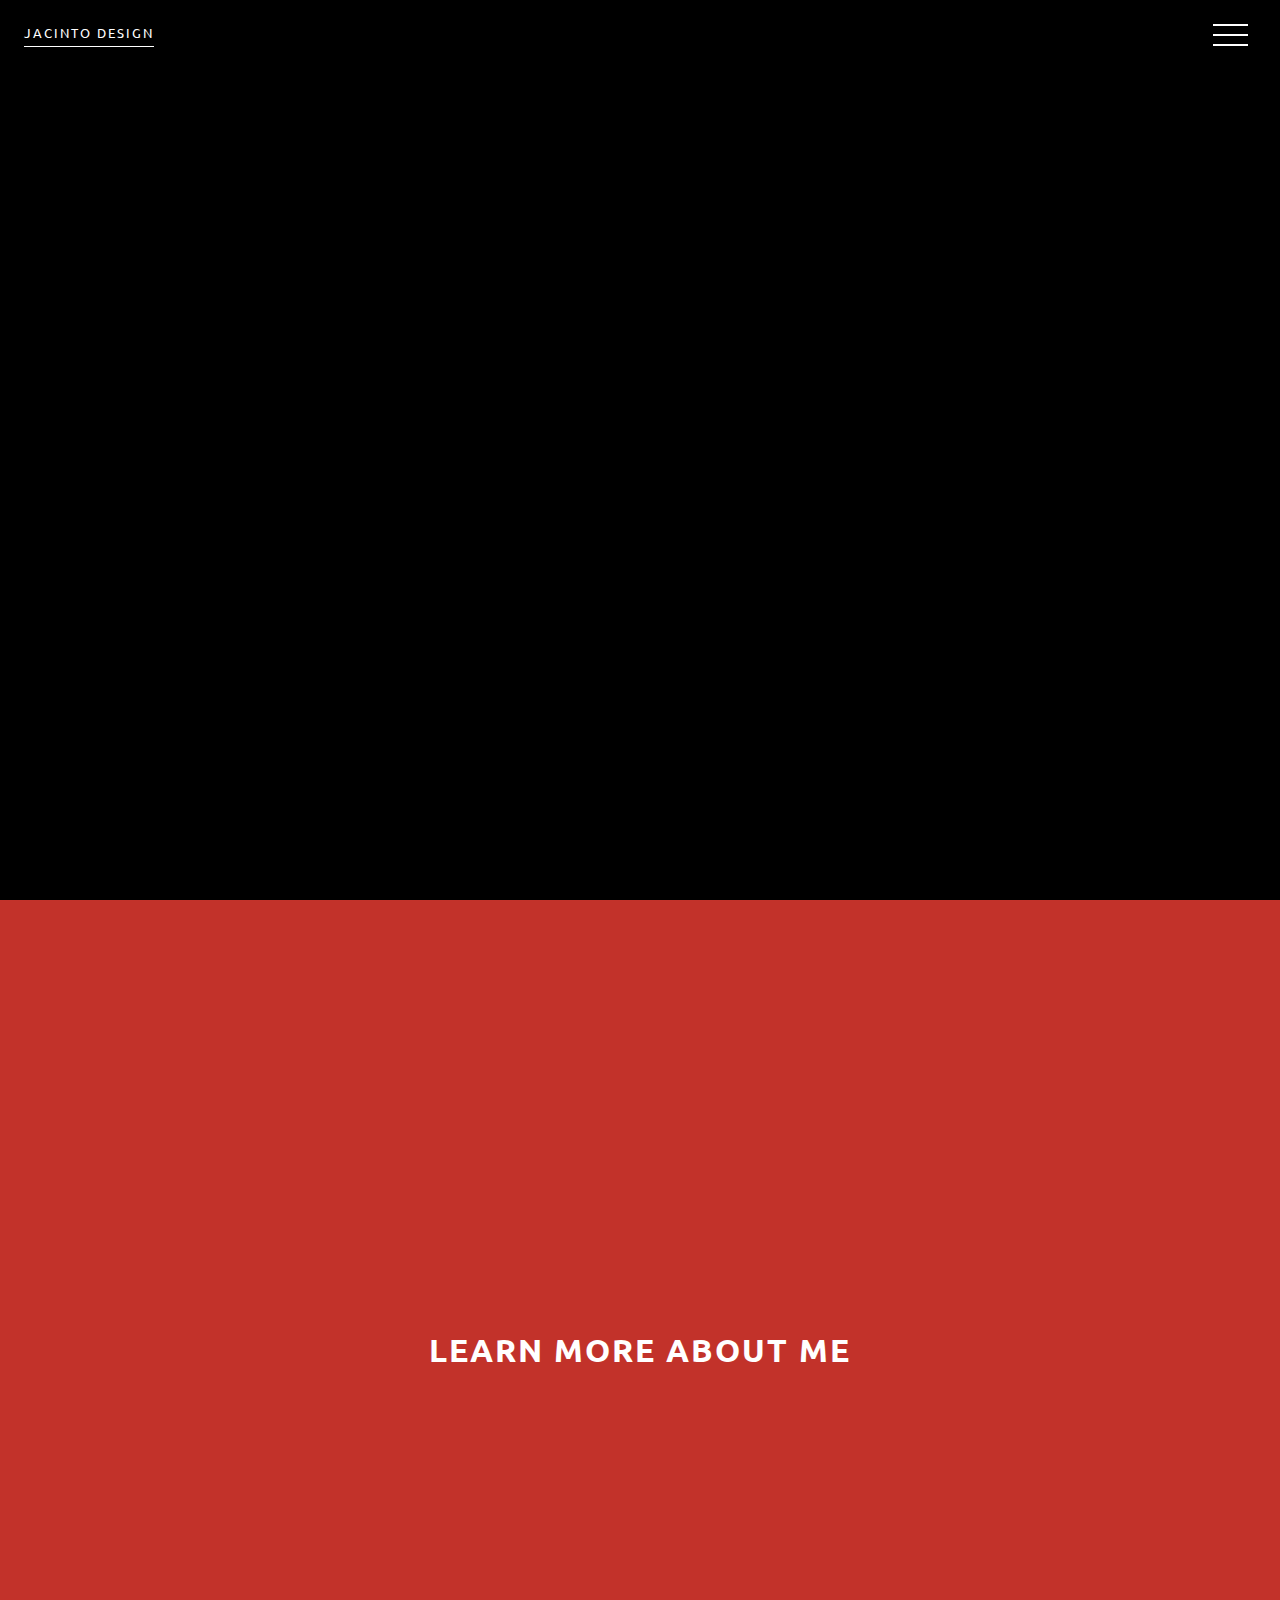
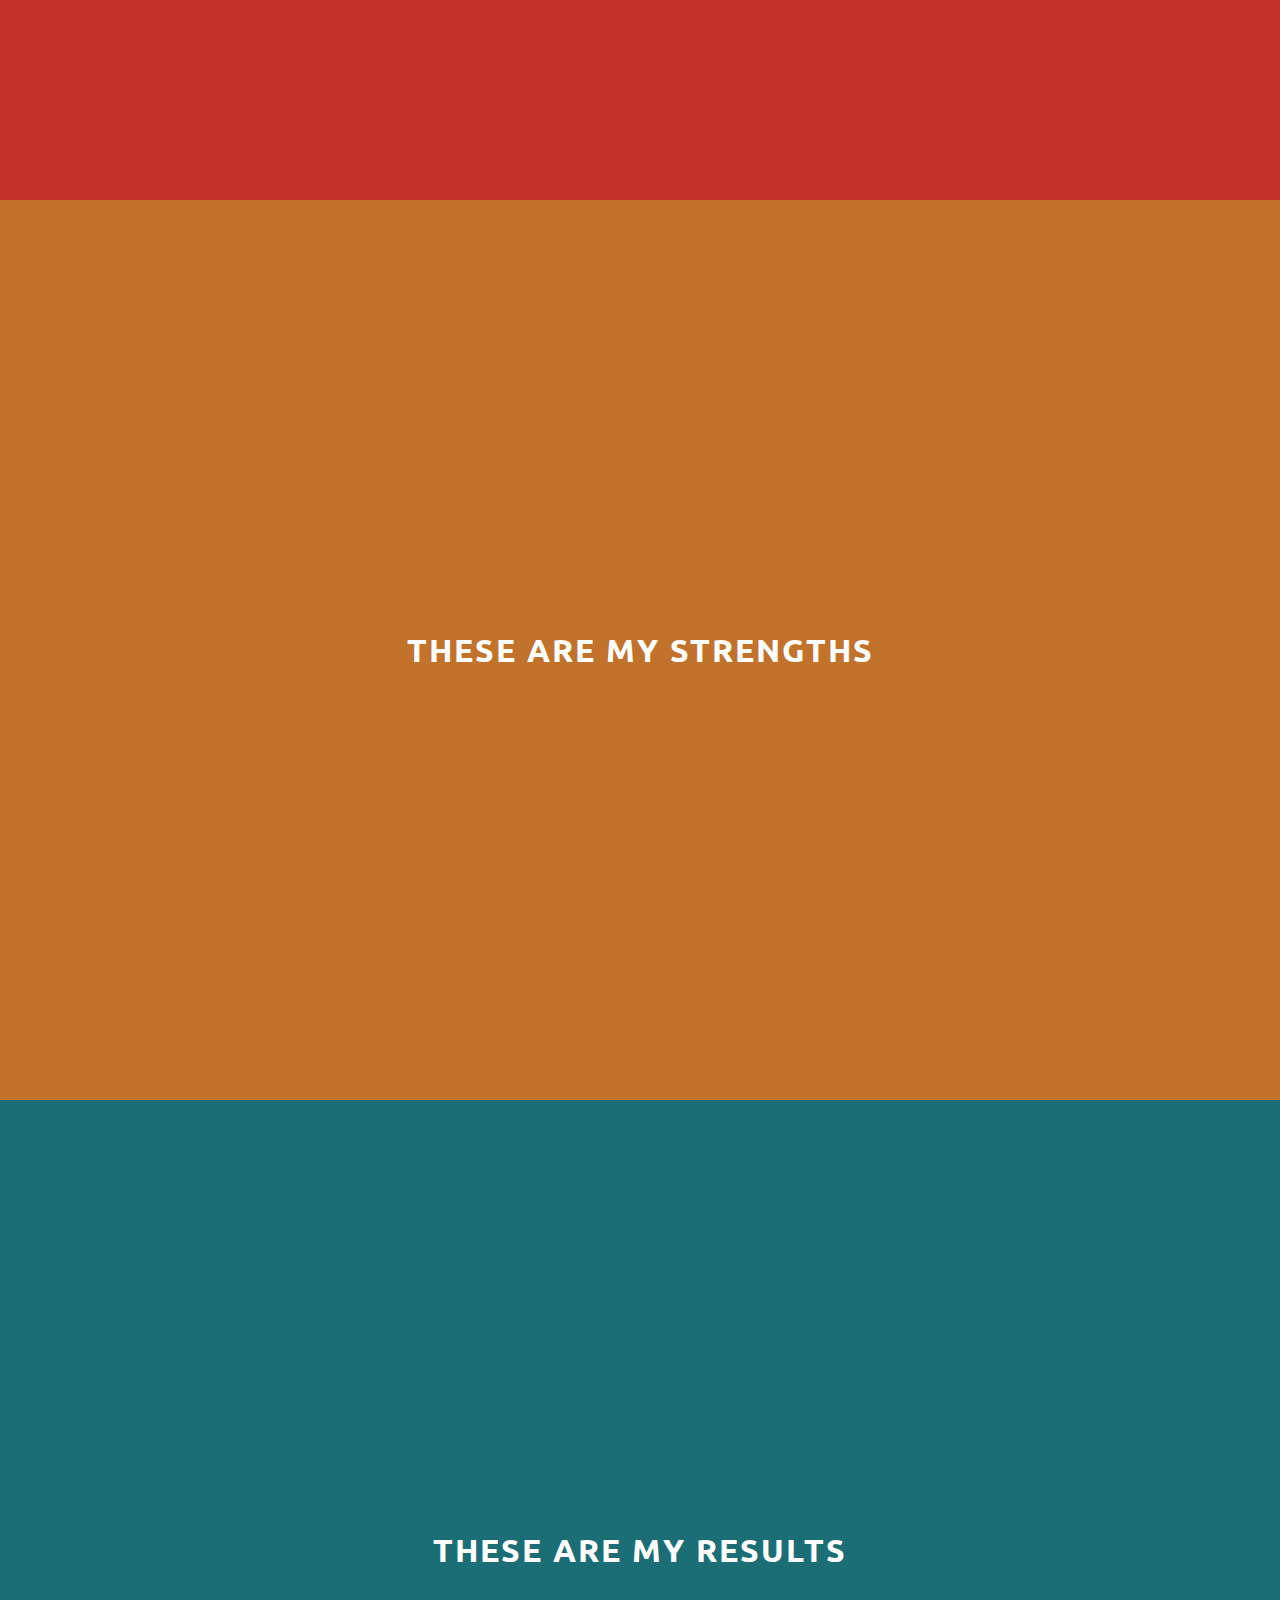
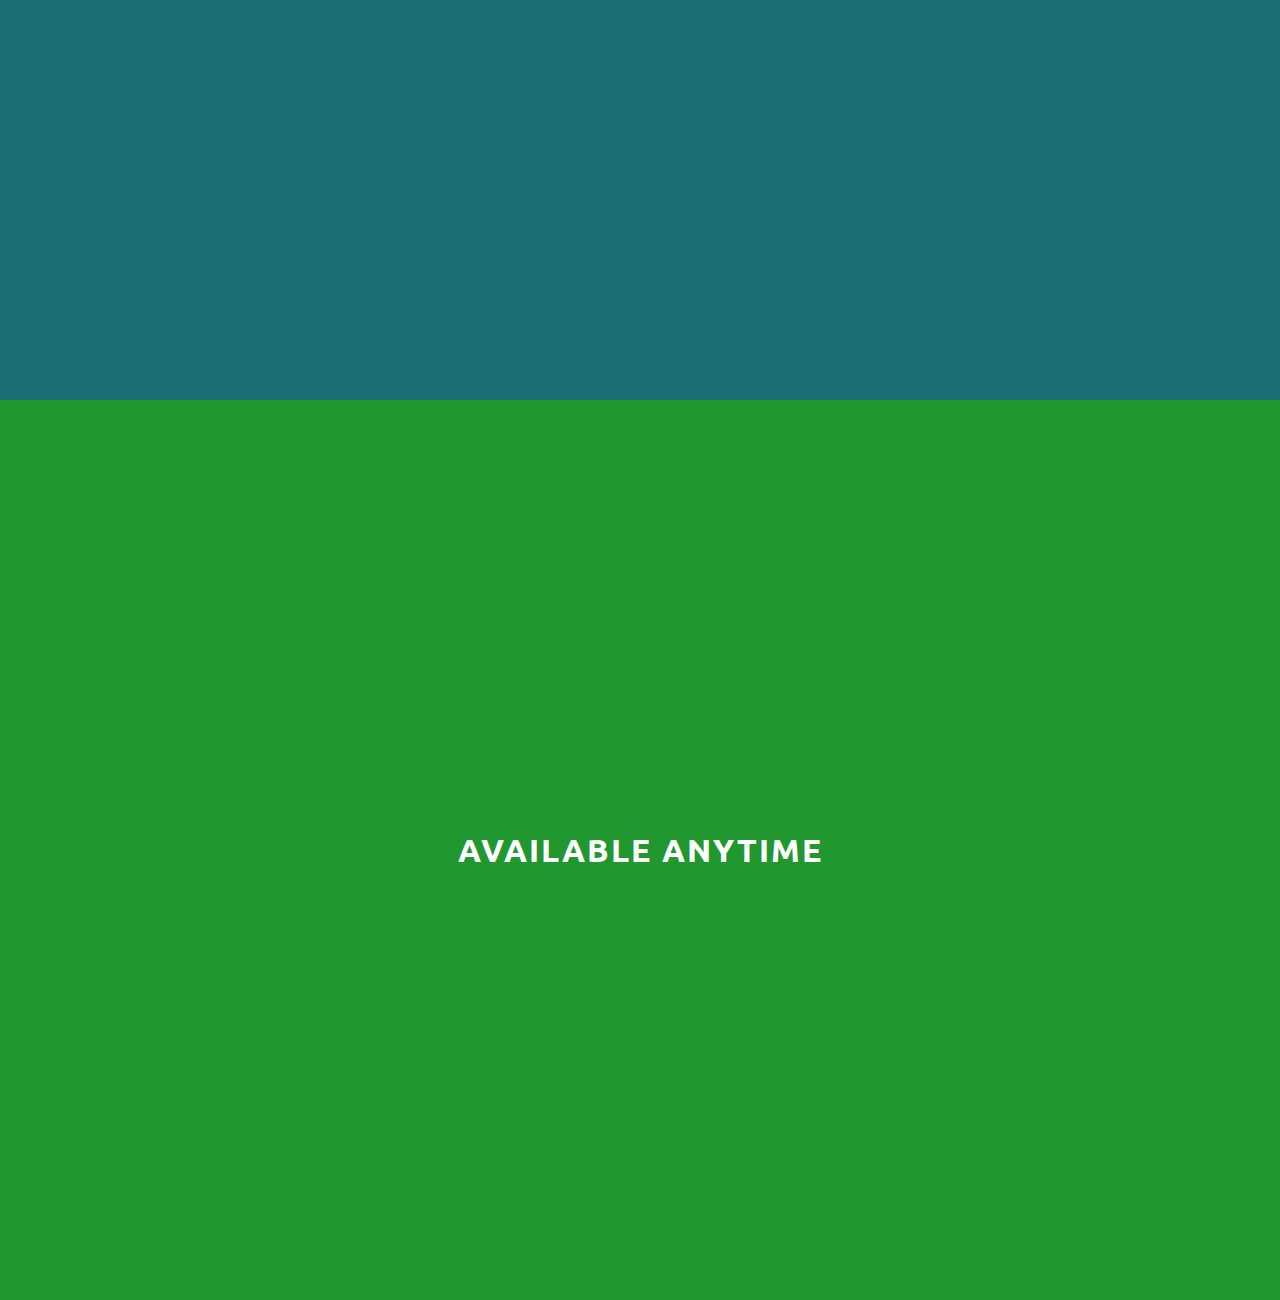
<file: animated-navigation/index.html>
<!DOCTYPE html>
<html lang="en">
  <head>
    <meta charset="UTF-8" />
    <meta name="viewport" content="width=device-width, initial-scale=1.0" />
    <title>Animated Navigation</title>
    <link rel="icon" type="image/png" href="favicon-32x32.png" />
    <link rel="stylesheet" href="style.css" />
  </head>
  <body>
    <!-- Menu Overlay -->
    <div class="overlay overlay-slide-left" id="overlay">
      <!-- Menu Items -->
      <nav>
        <ul>
          <li id="nav-1" class="slide-out-1"><a href="#home">Home</a></li>
          <li id="nav-2" class="slide-out-2"><a href="#about">About</a></li>
          <li id="nav-3" class="slide-out-3"><a href="#skills">Skills</a></li>
          <li id="nav-4" class="slide-out-4">
            <a href="#projects">Projects</a>
          </li>
          <li id="nav-5" class="slide-out-5"><a href="#contact">Contact</a></li>
        </ul>
      </nav>
    </div>
    <!-- Menu Bars -->
    <div class="menu-bars" id="menu-bars">
      <div class="bar1"></div>
      <div class="bar2"></div>
      <div class="bar3"></div>
    </div>

    <!-- Sections -->
    <section id="home">
      <a href="https://jacinto.design" target="_blank">Jacinto Design</a>
    </section>
    <section id="about"><h1>Learn More About Me</h1></section>
    <section id="skills"><h1>These Are My Strengths</h1></section>
    <section id="projects"><h1>These Are My Results</h1></section>
    <section id="contact"><h1>Available Anytime</h1></section>
    <!-- Script -->
    <script src="script.js"></script>
  </body>
</html>
</file>
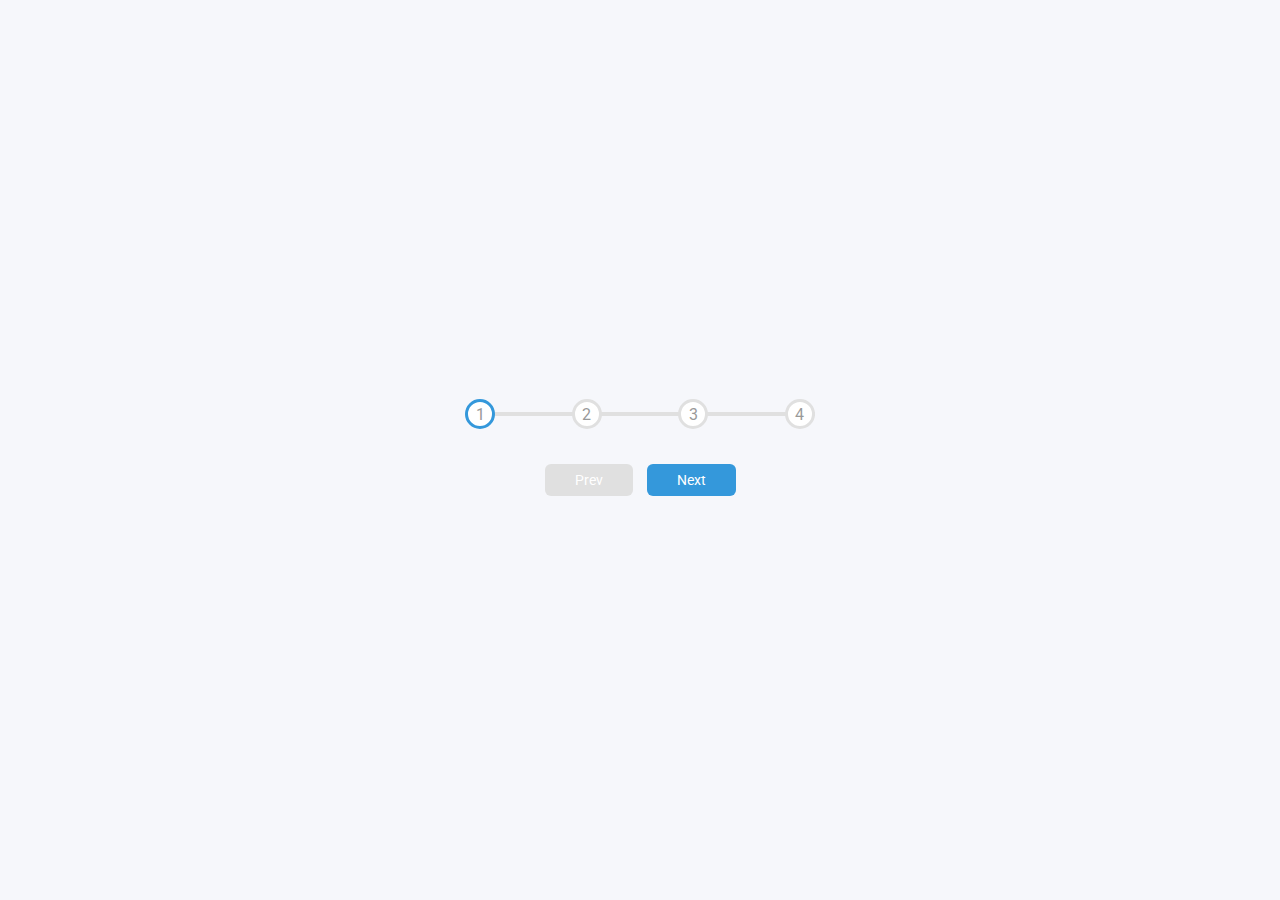
<file: Progress-Steps/index.html>
<!DOCTYPE html>
<html lang="en">
  <head>
    <meta charset="UTF-8" />
    <meta http-equiv="X-UA-Compatible" content="IE=edge" />
    <meta name="viewport" content="width=device-width, initial-scale=1.0" />
    <link rel="stylesheet" href="style.css" />
    <title>Progress Steps</title>
  </head>
  <body>
    <div class="container">
      <div class="progress-container">
        <div class="progress" id="progress"></div>
        <div class="circle active">1</div>
        <div class="circle">2</div>
        <div class="circle">3</div>
        <div class="circle">4</div>
      </div>
      <button class="btn" id="prev" disabled>Prev</button>
      <button class="btn" id="next">Next</button>
    </div>

    <!-- Script -->
    <script src="script.js"></script>
  </body>
</html>
</file>
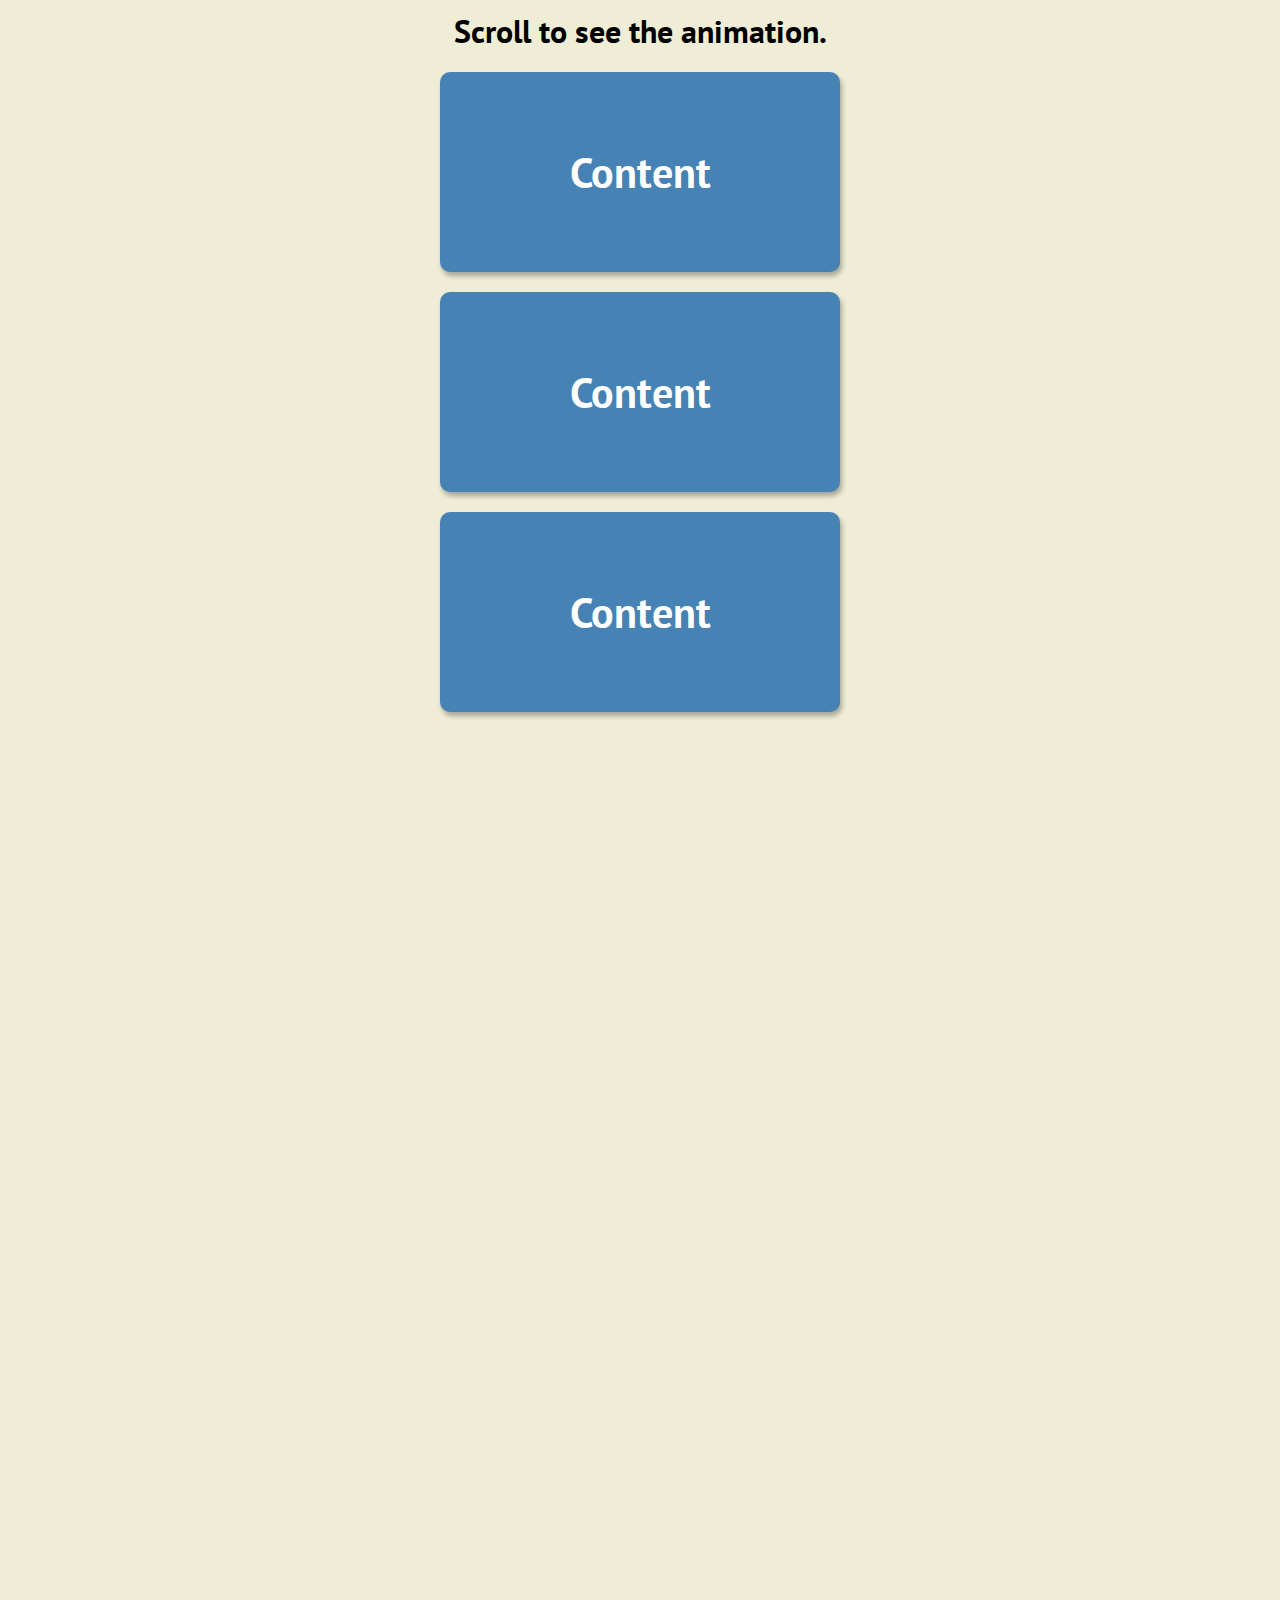
<file: ScrollAnimation/index.html>
<!DOCTYPE html>
<html lang="en">
  <head>
    <meta charset="UTF-8" />
    <meta http-equiv="X-UA-Compatible" content="IE=edge" />
    <meta name="viewport" content="width=device-width, initial-scale=1.0" />
    <link rel="stylesheet" href="style.css" />
    <title>Scroll Animation</title>
  </head>
  <body>
    <h1>Scroll to see the animation.</h1>
    <div class="box">
      <h2>Content</h2>
    </div>
    <div class="box">
      <h2>Content</h2>
    </div>
    <div class="box">
      <h2>Content</h2>
    </div>
    <div class="box">
      <h2>Content</h2>
    </div>
    <div class="box">
      <h2>Content</h2>
    </div>
    <div class="box">
      <h2>Content</h2>
    </div>
    <div class="box">
      <h2>Content</h2>
    </div>
    <div class="box">
      <h2>Content</h2>
    </div>
    <div class="box">
      <h2>Content</h2>
    </div>
    <div class="box">
      <h2>Content</h2>
    </div>
    <div class="box">
      <h2>Content</h2>
    </div>
    <div class="box">
      <h2>Content</h2>
    </div>
    <div class="box">
      <h2>Content</h2>
    </div>
    <div class="box">
      <h2>Content</h2>
    </div>
    <div class="box">
      <h2>Content</h2>
    </div>
    <div class="box">
      <h2>Content</h2>
    </div>
    <div class="box">
      <h2>Content</h2>
    </div>
    <div class="box">
      <h2>Content</h2>
    </div>
    <div class="box">
      <h2>Content</h2>
    </div>

    <!-- Script -->
    <script src="script.js"></script>
  </body>
</html>
</file>
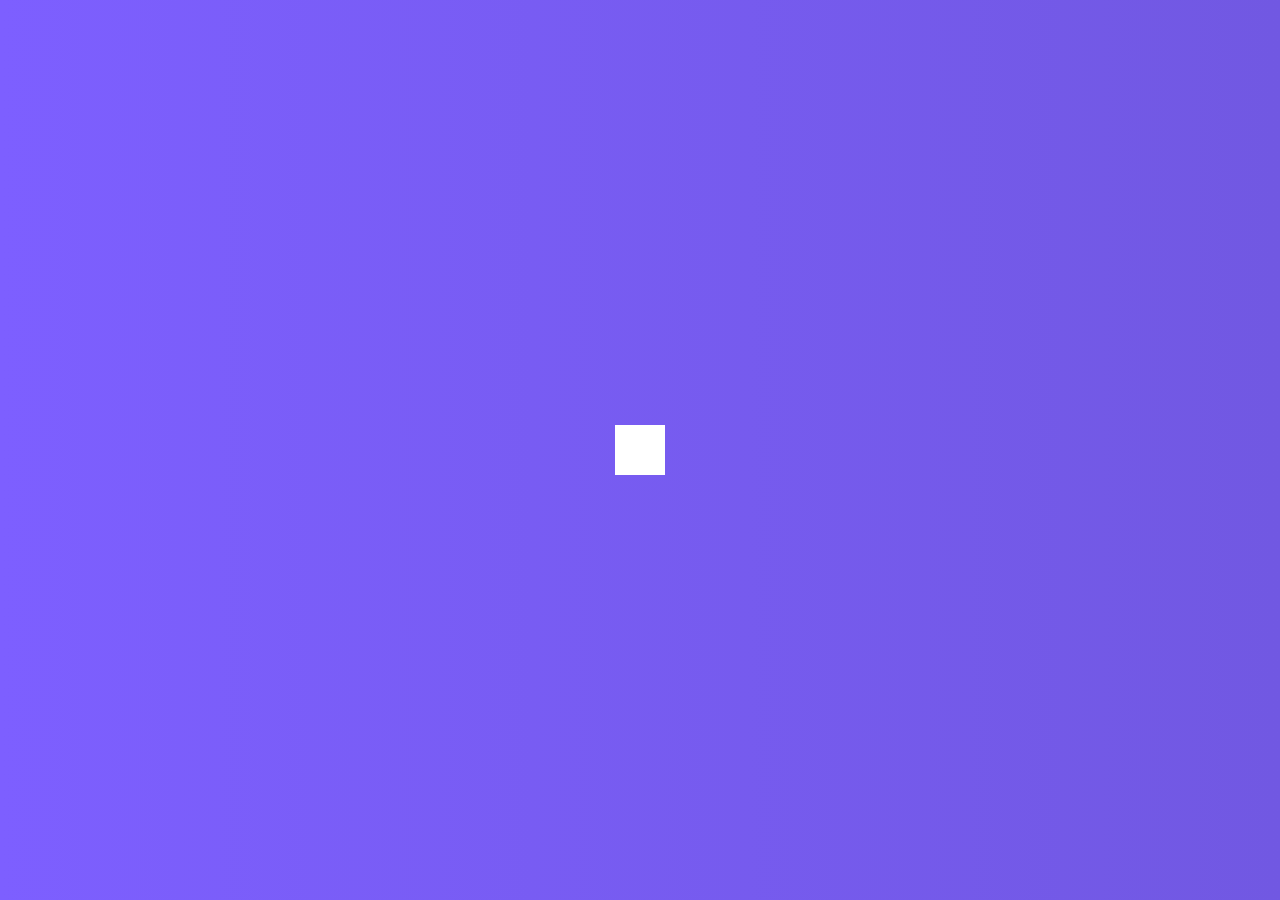
<file: SearchWidget/index.html>
<!DOCTYPE html>
<html lang="en">
  <head>
    <meta charset="UTF-8" />
    <meta http-equiv="X-UA-Compatible" content="IE=edge" />
    <meta name="viewport" content="width=device-width, initial-scale=1.0" />
    <link
      rel="stylesheet"
      href="https://cdnjs.cloudflare.com/ajax/libs/font-awesome/5.15.3/css/all.min.css"
      integrity="sha512-iBBXm8fW90+nuLcSKlbmrPcLa0OT92xO1BIsZ+ywDWZCvqsWgccV3gFoRBv0z+8dLJgyAHIhR35VZc2oM/gI1w=="
      crossorigin="anonymous"
    />
    <link rel="stylesheet" href="style.css" />
    <title>Search Widget</title>
  </head>
  <body>
    <div class="search">
      <input type="text" placeholder="Search..." class="input" />
      <button class="btn"><i class="fas fa-search"></i></button>
    </div>

    <!-- Script -->
    <script src="script.js"></script>
  </body>
</html>
</file>
<file: animated-navigation/style.css>
@import url("https://fonts.googleapis.com/css2?family=Ubuntu&display=swap");

:root {
  --primaryColor: #fff;
  --navColor1: #21292c;
  --navColor2: #c2322a;
  --navColor3: #c2722a;
  --navColor4: #1b6e76;
  --navColor5: #21972f;
}

html {
  box-sizing: border-box;
}

body {
  margin: 0;
  background: #000;
  font-family: "Ubuntu", sans-serif;
}

/* --- Navigation Menu ------------------------------ */

/* Overlay */
.overlay {
  position: fixed;
  z-index: 9;
  top: 0;
  left: 0;
  width: 100vw;
  height: 100vh;
  background-color: rgba(0, 0, 0, 0.6);
  transform: translateX(-100vw);
}

.overlay-slide-right {
  transition: all 0.4s ease-in-out;
  transform: translateX(0);
}

.overlay-slide-left {
  transition: all 0.8s ease-in-out;
  transform: translateX(-100vw);
}

/* Nav Menu Items */
nav,
nav ul {
  height: 100vh;
  margin: 0;
  padding: 0;
}

nav ul {
  display: flex;
  flex-direction: column;
  justify-content: stretch;
  list-style: none;
}

nav ul li {
  height: 20%;
  overflow: hidden;
}

nav li a {
  position: relative;
  top: 45%;
  color: #fff;
  text-transform: uppercase;
  letter-spacing: 4px;
  text-decoration: none;
  display: block;
  text-align: center;
}

nav li a:hover {
  transform: scale(1.2);
}

nav li a::before {
  content: "";
  width: 25vw;
  height: 3px;
  background-color: #fff;
  position: absolute;
  top: 47.5%;
  left: 0;
  opacity: 0;
}

nav li a:hover::before {
  opacity: 1;
}

nav li:nth-of-type(1) {
  background-color: var(--navColor1);
}
nav li:nth-of-type(2) {
  background-color: var(--navColor2);
}
nav li:nth-of-type(3) {
  background-color: var(--navColor3);
}
nav li:nth-of-type(4) {
  background-color: var(--navColor4);
}
nav li:nth-of-type(5) {
  background-color: var(--navColor5);
}

/* Slide animations */
.slide-in-1 {
  animation: slide-in 0.4s linear 0.2s both;
}
.slide-in-2 {
  animation: slide-in 0.4s linear 0.4s both;
}
.slide-in-3 {
  animation: slide-in 0.4s linear 0.6s both;
}
.slide-in-4 {
  animation: slide-in 0.4s linear 0.8s both;
}
.slide-in-5 {
  animation: slide-in 0.4s linear 1s both;
}

@keyframes slide-in {
  from {
    transform: translateX(-100%);
  }

  to {
    transform: translateX(0);
  }
}

.slide-out-1 {
  animation: slide-out 0.3s linear 0.5s both;
}
.slide-out-2 {
  animation: slide-out 0.3s linear 0.4s both;
}
.slide-out-3 {
  animation: slide-out 0.3s linear 0.3s both;
}
.slide-out-4 {
  animation: slide-out 0.3s linear 0.2s both;
}
.slide-out-5 {
  animation: slide-out 0.3s linear 0.1s both;
}

@keyframes slide-out {
  from {
    transform: translateX(0);
  }

  to {
    transform: translateX(-100%);
  }
}
/* --- Menu Bars ------------------------------------ */

.menu-bars {
  position: fixed;
  top: 1rem;
  right: 2rem;
  z-index: 10;
  display: inline;
  cursor: pointer;
}

.bar1,
.bar2,
.bar3 {
  width: 35px;
  height: 2px;
  background-color: #fff;
  margin: 8px 0;
  transition: 0.4s;
}

/* Rotate first bar */
.change .bar1 {
  transform: rotate(-45deg) translate(-7px, 8px);
}

/* Fade out the second bar */
.change .bar2 {
  opacity: 0;
}

/* Rotate last bar */
.change .bar3 {
  transform: rotate(45deg) translate(-6px, -8px);
}

/* --- Sections ------------------------------------ */

section {
  width: 100%;
  height: 100vh;
  position: relative;
  display: flex;
  justify-content: center;
  align-items: center;
  text-transform: uppercase;
  letter-spacing: 2px;
  color: var(--primaryColor);
}

section#home {
  background-image: url("https://images.unsplash.com/photo-1519867850-74775a87e783?ixid=MnwxMjA3fDB8MHxwaG90by1wYWdlfHx8fGVufDB8fHx8&ixlib=rb-1.2.1&auto=format&fit=crop&w=1267&q=80");
  background-size: cover;
  background-position: center center;
}

section#home a {
  position: absolute;
  z-index: 2;
  top: 1.5rem;
  left: 1.5rem;
  text-decoration: none;
  font-size: 0.8rem;
  padding-bottom: 5px;
  color: var(--primaryColor);
  border-bottom: 1px solid var(--primaryColor);
}

section#about {
  background-color: var(--navColor2);
}

section#skills {
  background-color: var(--navColor3);
}

section#projects {
  background-color: var(--navColor4);
}

section#contact {
  background-color: var(--navColor5);
}

/* Media Query: Large Smartphone (Vertical) */
@media (max-width: 600px) {
  section#home a {
    top: 1rem;
    left: 1rem;
  }

  .menu-bars {
    top: 0.5rem;
    right: 1rem;
  }
}
</file>
<file: Progress-Steps/style.css>
@import url("https://fonts.googleapis.com/css2?family=Dancing+Script&family=Lato&family=PT+Sans&family=Roboto:wght@400;700&display=swap");

:root {
  --line-border-fill: #3498db;
  --line-border-empty: #e0e0e0;
}

* {
  box-sizing: border-box;
}

body {
  background-color: #f6f7fb;
  font-family: "Roboto", sans-serif;
  display: flex;
  align-items: center;
  justify-content: center;
  height: 100vh;
  overflow: hidden;
  margin: 0;
}

.container {
  text-align: center;
}

.progress-container {
  display: flex;
  justify-content: space-between;
  position: relative;
  margin-bottom: 30px;
  max-width: 100%;
  width: 350px;
}

.progress-container::before {
  content: "";
  background-color: var(--line-border-empty);
  position: absolute;
  top: 50%;
  left: 0;
  height: 4px;
  transform: translateY(-50%);
  width: 100%;
  z-index: -1;
}

.progress {
  background-color: var(--line-border-fill);
  position: absolute;
  top: 50%;
  left: 0;
  height: 4px;
  transform: translateY(-50%);
  width: 0%;
  z-index: -1;
  transition: 0.4s ease;
}

.circle {
  background-color: white;
  color: #999;
  border-radius: 50%;
  height: 30px;
  width: 30px;
  display: flex;
  align-items: center;
  justify-content: center;
  border: 3px solid var(--line-border-empty);
  transition: 0.4s ease;
}

.circle.active {
  border-color: var(--line-border-fill);
}

.btn {
  background-color: var(--line-border-fill);
  color: white;
  border: 0;
  border-radius: 6px;
  cursor: pointer;
  font-family: inherit;
  padding: 8px 30px;
  margin: 5px;
  font-size: 14px;
}

.btn:active {
  transform: scale(0.98);
}

.btn:focus {
  outline: 0;
}

.btn:disabled {
  background-color: var(--line-border-empty);
  cursor: not-allowed;
}
</file>
<file: ScrollAnimation/style.css>
@import url("https://fonts.googleapis.com/css2?family=Dancing+Script&family=Lato&family=PT+Sans&family=Roboto:wght@400;700&display=swap");

* {
  box-sizing: border-box;
}

body {
  background-color: #efedd6;
  font-family: "PT Sans", sans-serif;
  display: flex;
  flex-direction: column;
  align-items: center;
  justify-content: center;
  margin: 0;
  overflow-x: hidden;
}

h1 {
  margin: 10px;
}

.box {
  background-color: steelblue;
  color: #fff;
  display: flex;
  align-items: center;
  justify-content: center;
  width: 400px;
  height: 200px;
  margin: 10px;
  border-radius: 10px;
  box-shadow: 2px 4px 5px rgba(0, 0, 0, 0.3);
  transform: translateX(400%);
  transition: transform 0.4s ease;
}

.box:nth-of-type(even) {
  transform: translateX(-400%);
}

.box.show {
  transform: translateX(0);
}

.box h2 {
  font-size: 42px;
}
</file>
<file: SearchWidget/style.css>
@import url("https://fonts.googleapis.com/css2?family=Dancing+Script&family=Lato&family=PT+Sans&family=Roboto:wght@400;700&display=swap");

* {
  box-sizing: border-box;
}

body {
  background-image: linear-gradient(90deg, #7d5fff, #7158e2);
  font-family: "PT Sans", sans-serif;
  display: flex;
  align-items: center;
  justify-content: center;
  height: 100vh;
  overflow: hidden;
  margin: 0;
}

.search {
  position: relative;
  height: 50px;
}

.search .input {
  background-color: #fff;
  border: 0;
  font-size: 18px;
  padding: 15px;
  height: 50px;
  width: 50px;
  transition: width 0.3s ease;
}

.btn {
  background-color: #fff;
  border: 0;
  cursor: pointer;
  font-size: 24px;
  position: absolute;
  top: 0;
  left: 0;
  height: 50px;
  width: 50px;
  transition: transform 0.3s ease;
}

.btn:focus,
.input:focus {
  outline: none;
}

.search.active .input {
  width: 200px;
}

.search.active .btn {
  transform: translateX(198px);
}
</file>
